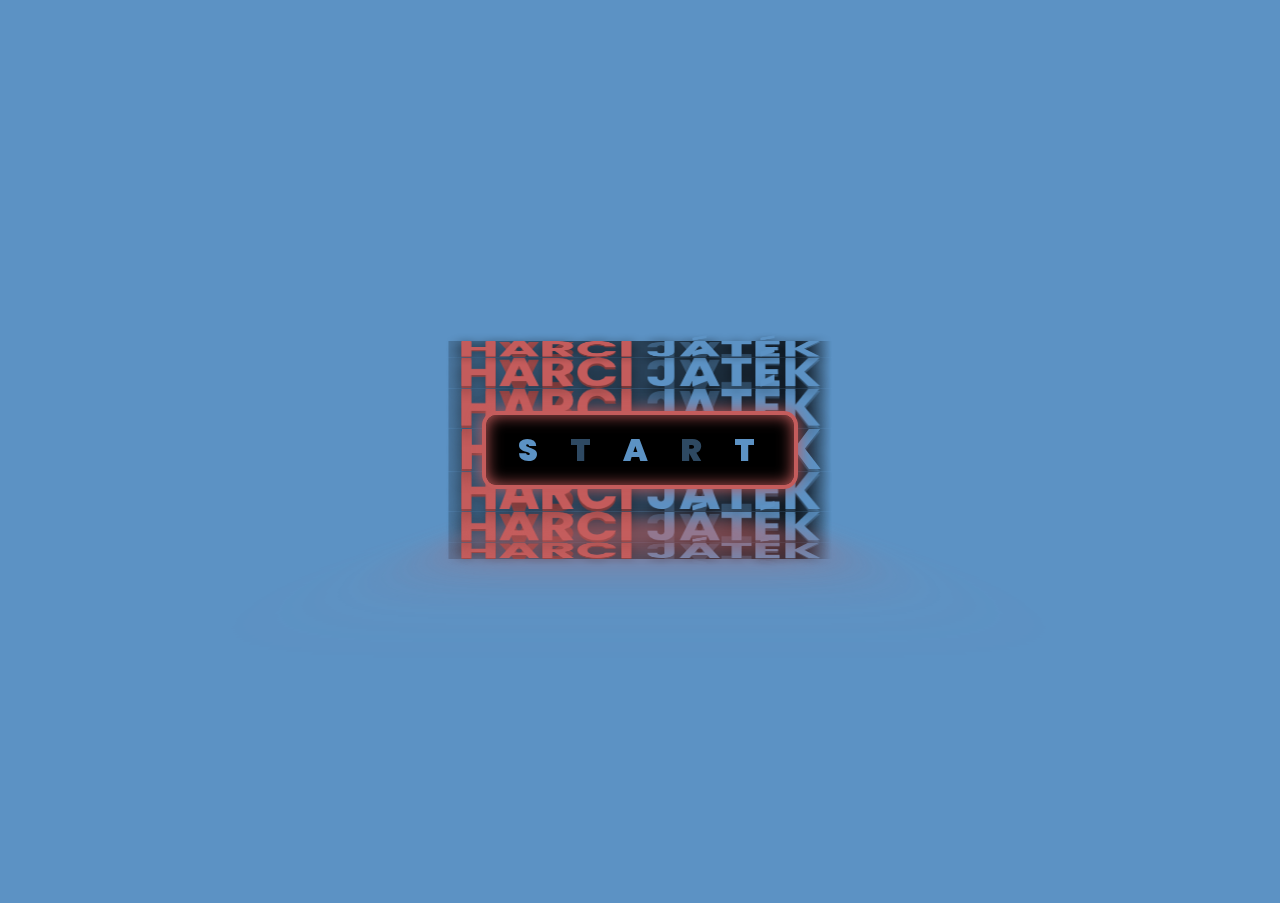
<file: index.html>
<!DOCTYPE html>
<html lang="en">

<head>
  <meta charset="UTF-8">
  <meta name="viewport" content="width=device-width, initial-scale=1.0">
  <link href="https://cdn.jsdelivr.net/npm/bootstrap@5.3.3/dist/css/bootstrap.min.css" rel="stylesheet"
        integrity="sha384-QWTKZyjpPEjISv5WaRU9OFeRpok6YctnYmDr5pNlyT2bRjXh0JMhjY6hW+ALEwIH" crossorigin="anonymous">
  <link rel="stylesheet" href="style.css">
  <title>Start</title>
  <style>
    body{
      background: linear-gradient(520deg, #5c92c4, #c45c5c)
    }

    #box {
  display: flex;
}
.gradient-border {
  --borderWidth: 3px;
  background: #1D1F20;
  position: relative;
}
.gradient-border {
  --borderWidth: 3px;
  background: #1D1F20;
  position: relative;
  border-radius: var(--borderWidth);
}
.gradient-border:after {
  content: '';
  position: absolute;
  top: calc(-1 * var(--borderWidth));
  left: calc(-1 * var(--borderWidth));
  height: calc(100% + var(--borderWidth) * 2);
  width: calc(100% + var(--borderWidth) * 2);
  background: linear-gradient(520deg, #5c92c4, #5c92c4, #5c92c4, #5c92c4, #c45c5c, #c45c5c, #c45c5c, #c45c5c);
  z-index: -1;
  animation: animatedgradient 3s ease alternate infinite;
  background-size: 370% 370%;
}


@keyframes animatedgradient {
	0% {
		background-position: 0% 50%;
	}
	50% {
		background-position: 100% 50%;
	}
	100% {
		background-position: 0% 50%;
	}
}
  </style>
</head>
<body class="gradient-border" id="box">

<div id="startcont" class="position-absolute z-3 position-absolute p-5 rounded-3">
    <button id="startbutton" class='glowing-btn'><span class='glowing-txt'>S<span class='faulty-letter'>T</span>A<span class="faulty-letter">R</span>T</span></button>
</div>

  <div class="container position-absolute z-1 position-absolute p-5 rounded-3">
    <div class="box">
      <span style="--i: 1">
        <i>Harci</i>
        <i>Játék</i>
      </span>
      <span style="--i: 2">
        <i>Harci</i>
        <i>Játék</i>
      </span>
      <span style="--i: 3">
        <i>Harci</i>
        <i>Játék</i>
      </span>
      <span style="--i: 4">
        <i>Harci</i>  
        <i>Játék</i>
      </span>
      <span style="--i: 5">
        <i>Harci</i>
        <i>Játék</i>
      </span>
      <span style="--i: 6">
        <i>Harci</i>
        <i>Játék</i>
      </span>
      <span style="--i: 7">
        <i>Harci</i>
        <i>Játék</i>
      </span>
      <span style="--i: 8">
        <i>Harci</i>
        <i>Játék</i>
      </span>
      <span style="--i: 9">
        <i>Harci</i>
        <i>Játék</i>
      </span>
      <span style="--i: 10">
        <i>Harci</i>
        <i>Játék</i>
      </span>
      <span style="--i: 11">
        <i>Harci</i>
        <i>Játék</i>
      </span>
      <span style="--i: 12">
        <i>Harci</i>
        <i>Játék</i>
      </span>
      <span style="--i: 13">
        <i>Harci</i>
        <i>Játék</i>
      </span>
      <span style="--i: 14">
        <i>Harci</i>
        <i>Játék</i>
      </span>
      <span style="--i: 15">
        <i>Harci</i>
        <i>Játék</i>
      </span>
      <span style="--i: 16">
        <i>Harci</i>
        <i>Játék</i>
      </span>
    </div>
  </div>
  <script>
    const battle_btn = document.getElementById('startbutton');
    battle_btn.addEventListener('click', ()=>{
        window.location = 'character.html';
    })
</script>
</body>
</html>
</file>
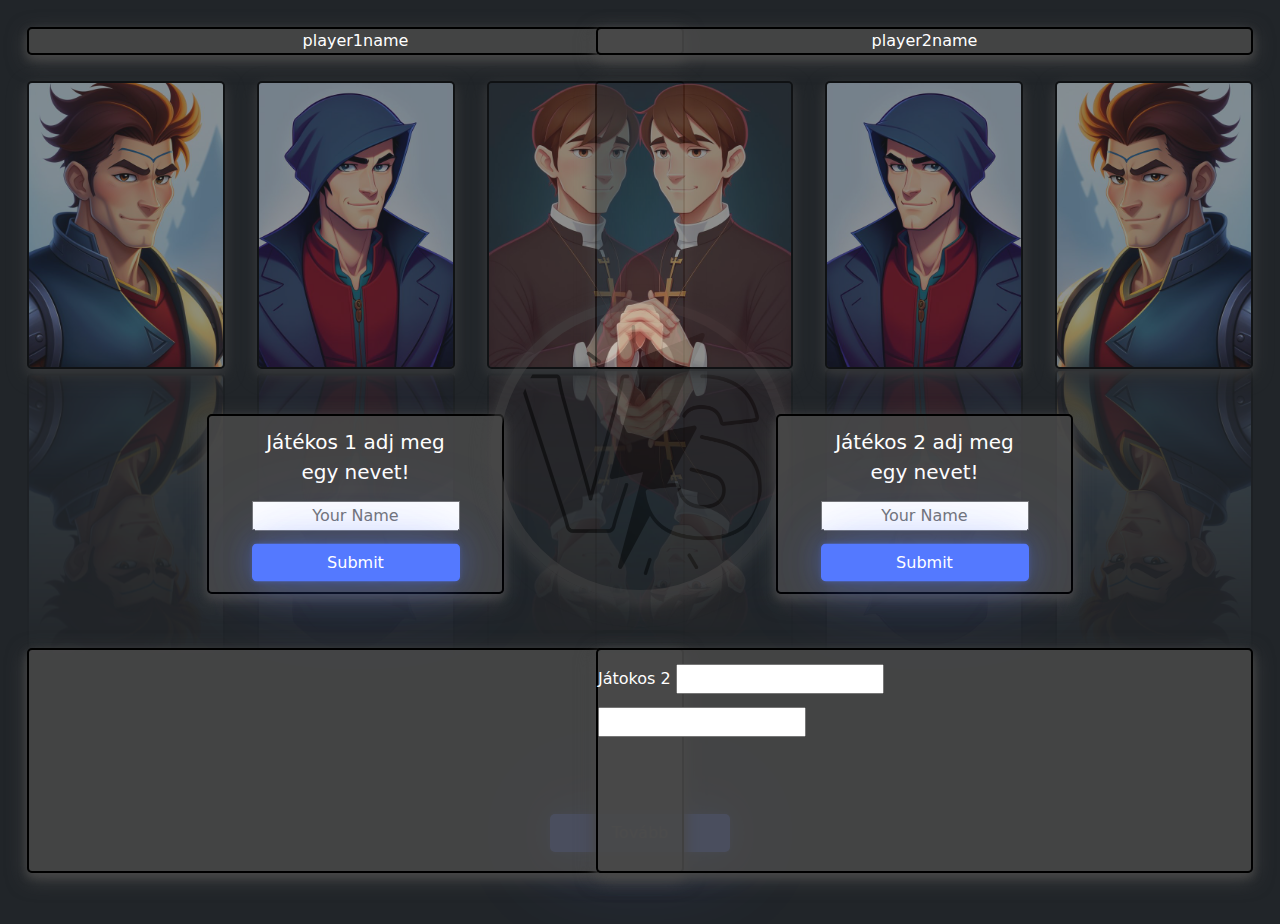
<file: character.html>
<!DOCTYPE html>
<html lang="en">
<head>
    <meta charset="UTF-8">
    <meta name="viewport" content="width=device-width, initial-scale=1.0">
    <title>Game</title>
    <link href="https://cdn.jsdelivr.net/npm/bootstrap@5.3.3/dist/css/bootstrap.min.css" rel="stylesheet" integrity="sha384-QWTKZyjpPEjISv5WaRU9OFeRpok6YctnYmDr5pNlyT2bRjXh0JMhjY6hW+ALEwIH" crossorigin="anonymous">
    <link rel="stylesheet" href="vs.css">
    <style>
        .karater1 img{
            margin-top: 9vh;
            margin-left: 3vh;
            height: 32vh;
            width: 22vh;
            border: 2px solid black;
            border-radius: 5px;
            -webkit-box-reflect: below 0.5vh linear-gradient(to bottom, rgba(0,0,0,0.0), rgba(0, 0, 0, 0.300));
            box-shadow: 0 4px 8px 0 rgba(73, 73, 73, 0.884), 0 6px 20px 0 rgba(73, 73, 73, 0.884);
            opacity: 0.5;
        }
        .karater1 img:hover{
            height: 32vh;
            width: 22vh;
            border: 5px solid red;
            border-radius: 5px;
            padding: 0.7vh;
            opacity: 1;
        }

        .karater2 img{
            margin-top: 9vh;
            margin-right: 3vh;
            height: 32vh;
            width: 22vh;
            border: 2px solid black;
            border-radius: 5px;
            -webkit-box-reflect: below 0px linear-gradient(to bottom, rgba(0,0,0,0.0), rgba(0,0,0,0.4));
            transform:  scaleX(-1);
            box-shadow: 0 4px 8px 0 rgba(73, 73, 73, 0.884), 0 6px 20px 0 rgba(73, 73, 73, 0.884);
            opacity: 0.5;
        }
        .karater2 img:hover{
            height: 32vh;
            width: 22vh;
            border: 5px solid red;
            border-radius: 5px;
            padding: 0.7vh;
            opacity: 1;
        }
        .properties{
            height: 25vh;
            width:  73vh;
            background-color: rgba(73, 73, 73, 0.884);
            border-radius: 5px;
            border: 2px solid black;
            margin-bottom: 3vh;
            box-shadow: 0 4px 8px 0 rgba(73, 73, 73, 0.884), 0 6px 20px 0 rgba(73, 73, 73, 0.884);
        }
        .properties1{
            margin-left: 3vh;
        }

        .properties2{
            margin-right: 3vh;
        }

        .plaer1name{
            text-align: center;
            margin-left: 3vh;
            margin-top: 3vh;
            width:  73vh;
            background-color: rgba(73, 73, 73, 0.884);
            border: 2px solid black;
            border-radius: 5px;
            box-shadow: 0 4px 8px 0 rgba(73, 73, 73, 0.884), 0 6px 20px 0 rgba(73, 73, 73, 0.884);
        }

        .plaer2name{
            text-align: center;
            margin-right: 3vh;
            margin-top: 3vh;
            width:  73vh;
            background-color: rgba(73, 73, 73, 0.884);
            border: 2px solid black;
            border-radius: 5px;
            box-shadow: 0 4px 8px 0 rgba(73, 73, 73, 0.884), 0 6px 20px 0 rgba(73, 73, 73, 0.884);
        }

        .btn:hover {
            background: #5479ff6b;
            border: #191c29 2px solid;
            color: #fff;
            border-radius: 5px;
            box-shadow: 0 0 5px #5479ff,
                0 0 25px #5479ff,
                0 0 50px #5479ff,
                0 0 100px #5479ff;
        }

        .btn {
            background: #5479ff;
            color: #fff;
            border-radius: 5px;
            box-shadow: 0 0 5px #5479ff3f,
                0 0 25px #5479ff3f,
                0 0 50px #5479ff3f,
                0 0 100px #5479ff3f;
        }
        .name1{
            margin-top: 6vh;
            margin-left: 23vh;
            height: 20vh;
            width: 33vh;
            padding-left: 10vh;
            border: 2px solid black;
            border-radius: 5px;
            box-shadow: 0 4px 8px 0 rgba(73, 73, 73, 0.884), 0 6px 20px 0 rgba(73, 73, 73, 0.884);
            background-color: rgba(73, 73, 73, 0.884);
            text-align: center;
            
        }
        .name1 button{
            margin-top: 1vh;
            display: block;
            margin-left: auto;
            margin-right: auto;
            width: 50%;
        }
        .name2{
            margin-top: 6vh;
            margin-right: 23vh;
            height: 20vh;
            width: 33vh;
            border: 2px solid black;
            border-radius: 5px;
            box-shadow: 0 4px 8px 0 rgba(73, 73, 73, 0.884), 0 6px 20px 0 rgba(73, 73, 73, 0.884);
            background-color: rgba(73, 73, 73, 0.884);
            text-align: center;
        }
        .name2 button{
            margin-top: 1vh;
            display: block;
            margin-left: auto;
            margin-right: auto;
            width: 50%;
        }

        .weapons1 img{
            margin-top: 9vh;
            margin-left: 3vh;
            height: 32vh;
            width: 15.6vh;
            border: 2px solid black;
            border-radius: 5px;
            -webkit-box-reflect: below 0.5vh linear-gradient(to bottom, rgba(0,0,0,0.0), rgba(0, 0, 0, 0.300));
            box-shadow: 0 4px 8px 0 rgba(73, 73, 73, 0.884), 0 6px 20px 0 rgba(73, 73, 73, 0.884);
            opacity: 0.5;
        }
        .weapons1 img:hover{
            height: 32vh;
            width: 15.6vh;
            border: 5px solid red;
            border-radius: 5px;
            padding: 0.7vh;
            opacity: 1;
        }

        .weapons2 img{
            margin-top: 9vh;
            margin-right: 3vh;
            height: 32vh;
            width: 15.6vh;
            border: 2px solid black;
            border-radius: 5px;
            -webkit-box-reflect: below 0px linear-gradient(to bottom, rgba(0,0,0,0.0), rgba(0,0,0,0.4));
            transform:  scaleX(-1);
            box-shadow: 0 4px 8px 0 rgba(73, 73, 73, 0.884), 0 6px 20px 0 rgba(73, 73, 73, 0.884);
            opacity: 0.5;
        }
        .weapons2 img:hover{
            height: 32vh;
            width: 15.6vh;
            border: 5px solid red;
            border-radius: 5px;
            padding: 0.7vh;
            opacity: 1;
        }
        input{
            margin-top: 1.5vh;
        }
        .valaszt1{
            z-index: 1;
            margin-left: 9rem;
        }
        .valaszt2{
            z-index: 2;
        }
        .valaszt3{
            z-index: 3;
        }
        .harcgomb{
            height: 100px;
            width: 100px;
            background: #5479ff;
            color: #fff;
            border-radius: 5px;
            box-shadow: 0 0 5px #5479ff3f,
                0 0 25px #5479ff3f,
                0 0 50px #5479ff3f,
                0 0 100px #5479ff3f;
            margin-top: 48rem;
            margin-bottom: 5rem;
            margin-left: auto;
            margin-right: auto;
            display: block;
        }
        .harcgomb:hover{
            background: #5479ff6b;
            border: #191c29 2px solid;
            color: #fff;
            border-radius: 5px;
            border: #191c29 3px solid;
            box-shadow: 0 0 5px #5479ff,
                0 0 25px #5479ff,
                0 0 50px #5479ff,
                0 0 100px #5479ff;
        }
        .harcgomb:active{
            box-shadow: 0 4px 8px 0 rgb(0, 0, 0), 0 6px 20px 0 rgba(0, 0, 0, 0.884);
            background-color: rgb(73, 73, 73);
        }
    </style>
</head>
<body class="bg-dark text-white">
    <div id="tovabcont">
        <button id="tovabbutton" class="btn position-absolute bottom-0 start-50 translate-middle-x mb-5" style="width: 20vh;" onclick="tovab()">Tovább</button>
        <div class="container">
            <div class="row">
                <div class="col-sm-6 col-md-6 mt-5">
                    <p id="name1" class="plaer1name position-absolute top-0 start-0">player1name</p>
                    <div class="karater1 position-absolute top-0 start-0">
                    <img id="warrior" src="img/character/warrior.jfif" alt="Karakter" width="200">
                    <img id="thief" src="img/character/thief.jfif" alt="Karakter" width="200">
                    <img id="priest" src="img/character/priest.jfif" alt="Karakter" width="200">
                
                    </div>
                    <div class="name1 position-absolute top-50 start-0 translate-middle-y">
                        <div class="position-absolute top-50 start-50 translate-middle">
                            <form onsubmit="return name1()">
                                <label class="fs-5">Játékos 1 adj meg egy nevet!</label>
                                <input type="text" id="name1Input" name="name1Input" placeholder="Your Name" class="name1Input text-center">
                                <input type="submit" value="Submit" class="btn" style="width: 100%;">
                            </form>
                        </div>
                    </div>
                    <div class="properties properties1 position-absolute bottom-0 start-0"></div>
                </div>
                    <img src="img/icons/versus.png" alt="" class="vs faulty-letter position-absolute top-50 start-50 translate-middle">
                <div class="col-sm-6 col-md-6 mt-5">
                    <p id="name2" class="plaer2name position-absolute top-0 end-0">player2name</p>
                    <div class="karater2 position-absolute top-0 end-0">
                    <img id="priest2" src="img/character/priest.jfif" alt="Karakter" width="200">
                    <img id="thief2" src="img/character/thief.jfif" alt="Karakter" width="200">
                    <img id="warrior2" src="img/character/warrior.jfif" alt="Karakter" width="200">
                    </div>
                    <div class="name2 position-absolute top-50 end-0 translate-middle-y">
                        <div class="position-absolute top-50 start-50 translate-middle">
                            <form onsubmit="return name2()">
                                <label class="fs-5">Játékos 2 adj meg egy nevet!</label>
                                <input type="text" id="name2Input" name="name2Input" placeholder="Your Name" class="name2Input text-center">
                                <input type="submit" value="Submit" class="btn" style="width: 100%;">
                            </form>
                        </div>
                    </div>
                    <div class="properties properties2 position-absolute bottom-0 end-0">
                        <label for="">Játokos 2</label>
                        <input type="text"><br>
                        <input type="text" class="me-5">
                    </div>
                </div>
            </div>
        </div>
    </div>

    
    
    <div id="startscreen" class="container-fluid text-white text-center" style="visibility:hidden;">
        <button id="tovab2button" class="btn position-absolute bottom-0 start-50 translate-middle-x mb-5" style="width: 20vh;" onclick="tovab2()">Tovább</button>
        <div class="container">
            <div class="row">
                <div class="col-sm-6 col-md-6 mt-5">
                    <p id="name1" class="plaer1name position-absolute top-0 start-0">player1name</p>
                    <div class="weapons1 position-absolute top-0 start-0">
                        <img src="img/weapons/tör.png" alt="">    
                        <img src="img/weapons/pallos.png" alt="">
                        <img src="img/weapons/kard.png" alt="">
                        <img src="img/weapons/buzogany.png" alt="">
                    </div>
                    <div class="properties properties1 position-absolute bottom-0 start-0"></div>
                </div>
                    <img src="img/icons/versus.png" alt="" class="vs faulty-letter position-absolute top-50 start-50 translate-middle">
                <div class="col-sm-6 col-md-6 mt-5">
                    <p id="name2" class="plaer2name position-absolute top-0 end-0">player2name</p>
                    <div class="weapons2 position-absolute top-0 end-0">
                        <img src="img/weapons/buzogany.png" alt="">
                        <img src="img/weapons/kard.png" alt="">
                        <img src="img/weapons/pallos.png" alt="">
                        <img src="img/weapons/tör.png" alt=""> 
                    </div>
                    <div class="properties properties2 position-absolute bottom-0 end-0"></div>
                </div>
            </div>
        </div>
    </div>


    <div id="fightscreen" class="container-fluid text-white text-center" style="visibility:hidden;">
        <button id="tovab2button" class="btn position-absolute bottom-0 start-50 translate-middle-x mb-5" style="width: 20vh;" onclick="tovab2()">Tovább</button>
        <div class="container">
            <div class="row">
                <div class="col-sm-6 col-md-6 mt-5">
                    <p id="name1" class="plaer1name position-absolute top-0 start-0">player1name</p>
                    <div class="karater1 position-absolute top-0 start-0">
                    <img id="warrior" src="img/character/warrior.jfif" alt="Karakter" width="200" class="valaszt1" style="visibility:  hidden; opacity: 1;">
                    <img id="thief" src="img/character/thief.jfif" alt="Karakter" width="200" class="valaszt2" style="visibility: hidden; opacity: 1">
                    <img id="priest" src="img/character/priest.jfif" alt="Karakter" width="200" class="valaszt3" style="visibility: hidden; opacity: 1">
                
                    </div>
                    <div class="name1 position-absolute top-50 start-0 translate-middle-y">
                        <div class="position-absolute top-50 start-50 translate-middle">
                            <form onsubmit="return harc2()" class="mb-2">
                                <input type="button" value="Támadás" onclick="tamad()" class="btn">
                                <input type="button" value="Védekezés" onclick="ved()" class="btn">
                            </form>
                        </div>
                    </div>
                    <div class="properties properties1 position-absolute bottom-0 start-0"></div>
                </div>
                    <img src="img/icons/versus.png" alt="" class="vs faulty-letter position-absolute top-50 start-50 translate-middle">
                    <div class="position-absolute top-50 start-50 translate-middle">
                        <img src="img/fight.png" alt="" class="harcgomb">
                    </div>
                <div class="col-sm-6 col-md-6 mt-5">
                    <p id="name2" class="plaer2name position-absolute top-0 end-0">player2name</p>
                    <div class="karater2 position-absolute top-0 end-0">
                    <img id="priest2" src="img/character/priest.jfif" alt="Karakter" width="200" style="visibility: hidden; opacity: 1;">
                    <img id="thief2" src="img/character/thief.jfif" alt="Karakter" width="200" style="visibility: hidden; opacity: 1">
                    <img id="warrior2" src="img/character/warrior.jfif" alt="Karakter" width="200" style="visibility: hidden; opacity: 1;">
                    </div>
                    <div class="name2 position-absolute top-50 end-0 translate-middle-y">
                        <div class="position-absolute top-50 start-50 translate-middle">
                            <form onsubmit="return harc2()" class="mb-2">
                                <input type="button" value="Támadás" onclick="tamad()" class="btn">
                                <input type="button" value="Védekezés" onclick="ved()" class="btn">
                            </form>
                        </div>
                    </div>
                    <div class="properties properties2 position-absolute bottom-0 end-0"></div>
                </div>
            </div>
        </div>
    </div>


    <script>
        function reset() {
            document.getElementById("name1").value = ""
            document.getElementById("name2").value = ""
            document.getElementById("warrior").removeAttribute("checked")
            document.getElementById("thief").removeAttribute("checked")
            document.getElementById("priest").removeAttribute("checked")
            document.getElementById("warrior2").removeAttribute("checked")
            document.getElementById("thief2").removeAttribute("checked")
            document.getElementById("priest2").removeAttribute("checked")
        }
    function name1button() {
    var name = document.getElementById('name1Input').value;
    document.getElementById('name1').textContent = "" + name + "";

    startscreen = document.getElementById("startscreen")
            name1button = document.getElementById("name1button")
            setTimeout(() => {
                name1button.remove()
                document.getElementById("startcont").remove()
            }, 200);
    }
    function name2button() {
    var name = document.getElementById('name2Input').value;
    document.getElementById('name2').textContent = "" + name + "";

    startscreen = document.getElementById("startscreen")
            name2button = document.getElementById("name2button")
            setTimeout(() => {
                name2button.remove()
                document.getElementById("startcont").remove()
            }, 200);
    }

    function tovab() {
        startscreen = document.getElementById("startscreen")
        tovabbutton = document.getElementById("tovabbutton")
        setTimeout(() => {
            tovabbutton.remove()
            document.getElementById("tovabcont").remove()
            startscreen.style.visibility = "visible"
        }, 200);
    }

    function tovab2() {
        fightscreen = document.getElementById("fightscreen")
        tovab2button = document.getElementById("tovab2button")
        setTimeout(() => {
            tovab2button.remove()
            document.getElementById("tovab2button").remove()
            startscreen.style.visibility = "hidden"
            fightscreen.style.visibility = "visible"
        }, 200);
    }


 



    document.getElementById("priest").addEventListener("click", function() {
    // Karakter adatainak lekérése 
    const priest = {
        name: "Pap",
        strength: "",
        agility: "",
        intelligence: ""
    };

    // A karakter adatainak megjelenítése
    document.getElementById("characterName").textContent = "Név: " + priest.name;
    document.getElementById("characterStrength").textContent = "Erő: " + priest.strength;
    document.getElementById("characterAgility").textContent = "Gyorsaság: " + priest.agility;
    document.getElementById("characterIntelligence").textContent = "Ügyesség: " + priest.intelligence;

    // Karakter adatok megjelenítése
    document.getElementById("characterInfo").style.display = "block";
});



document.getElementById("thief").addEventListener("click", function() {
    // Karakter adatainak lekérése
    const thief = {
        name: "Tolvaj",
        strength: "",
        agility: "",
        intelligence: ""
    };

    // A karakter adatainak megjelenítése
    document.getElementById("characterName").textContent = "Név: " + thief.name;
    document.getElementById("characterStrength").textContent = "Erő: " + thief.strength;
    document.getElementById("characterAgility").textContent = "Gyorsaság: " + thief.agility;
    document.getElementById("characterIntelligence").textContent = "Ügyesség: " + thief.intelligence;

    // Karakter adatok megjelenítése
    document.getElementById("characterInfo").style.display = "block";
});


document.getElementById("warrior").addEventListener("click", function() {
    // Karakter adatainak lekérése
    const warrior = {
        name: "Harcos",
        strength: "",
        agility: "",
        intelligence: ""
    };

    // A karakter adatainak megjelenítése
    document.getElementById("characterName").textContent = "Név: " + warrior.name;
    document.getElementById("characterStrength").textContent = "Erő: " + warrior.strength;
    document.getElementById("characterAgility").textContent = "Gyorsaság: " + warrior.agility;
    document.getElementById("characterIntelligence").textContent = "Ügyesség: " + warrior.intelligence;

    // Karakter adatok megjelenítése
    document.getElementById("characterInfo").style.display = "block";
});





// --------------------------------------------222------------------------------------------------------ 




document.getElementById("priest2").addEventListener("click", function() {
    // Karakter adatainak lekérése 
    const priest = {
        name: "Pap",
        strength: "",
        agility: "",
        intelligence: ""
    };

    // A karakter adatainak megjelenítése
    document.getElementById("characterName").textContent = "Név: " + priest.name;
    document.getElementById("characterStrength").textContent = "Erő: " + priest.strength;
    document.getElementById("characterAgility").textContent = "Gyorsaság: " + priest.agility;
    document.getElementById("characterIntelligence").textContent = "Ügyesség: " + priest.intelligence;

    // Karakter adatok megjelenítése
    document.getElementById("character2Info").style.display = "block";
});



document.getElementById("thief2").addEventListener("click", function() {
    // Karakter adatainak lekérése
    const thief = {
        name: "Tolvaj",
        strength: "",
        agility: "",
        intelligence: ""
    };

    // A karakter adatainak megjelenítése
    document.getElementById("characterName").textContent = "Név: " + thief.name;
    document.getElementById("characterStrength").textContent = "Erő: " + thief.strength;
    document.getElementById("characterAgility").textContent = "Gyorsaság: " + thief.agility;
    document.getElementById("characterIntelligence").textContent = "Ügyesség: " + thief.intelligence;

    // Karakter adatok megjelenítése
    document.getElementById("character2Info").style.display = "block";
});


document.getElementById("warrior2").addEventListener("click", function() {
    // Karakter adatainak lekérése
    const warrior = {
        name: "Harcos",
        strength: "",
        agility: "",
        intelligence: ""
    };

    // A karakter adatainak megjelenítése
    document.getElementById("characterName").textContent = "Név: " + warrior.name;
    document.getElementById("characterStrength").textContent = "Erő: " + warrior.strength;
    document.getElementById("characterAgility").textContent = "Gyorsaság: " + warrior.agility;
    document.getElementById("characterIntelligence").textContent = "Ügyesség: " + warrior.intelligence;

    // Karakter adatok megjelenítése
    document.getElementById("character2Info").style.display = "block";
});
//  const battle_btn = document.getElementById('weaponsbutton');
//  battle_btn.addEventListener('click', ()=>{
//  window.location = 'weapons.html';
//  })
    </script>
</body>
</html>
</file>
<file: style.css>
@import url("https://fonts.googleapis.com/css2?family=Heebo:wght@400;600&family=Poppins:wght@100;500;600;800;900&family=Lobster+Two:ital,wght@0,400;0,700;1,400&display=swap");
@import url("https://fonts.googleapis.com/css?family=Raleway");

* {
  box-sizing: border-box;
  margin: 0;
  padding: 0;
  font-family: "Poppins", sans-serif;
}

:root {
 /* --glow-color: hsl(186, 100%, 69%);*/
  --glow-red: #c45c5c;
  --glow-blue: #5c92c4;
}

select:focus,
input:focus,
button:focus {
  outline: none;
}

html,
body {
  height: 100%;
  width: 100%;
}

body {
  background: linear-gradient(520deg, #5c92c4, #c45c5c);
  overflow: hidden;
  display: flex;
  justify-content: center;
  align-items: center;
  min-height: 100vh;
}

.container {
  display: flex;
  justify-content: center;
  align-items: center;
}

.container .box {
  transform-style: preserve-3d;
  animation: animate 7s ease-in-out infinite alternate;
}

.container .box span {
  background: linear-gradient(90deg, rgba(0, 0, 0, 0.1), rgba(0, 0, 0, 0.5) 90%, transparent);
  text-transform: uppercase;
  line-height: 0.76em;
  position: absolute;
  color: #fff;
  font-size: 3.5em;
  white-space: nowrap;
  font-weight: bold;
  padding: 0px 10px;
  transform-style: preserve-3d;
  text-shadow: 0 10px 15px rgba(0, 0, 0, 0.3);
  transform: translate(-50%, -50%) rotateX(calc(var(--i) * 22.5deg)) translateZ(109px);
}

.container .box span i {
  font-style: initial;
}

.container .box span i:nth-child(1) {
  color: #c45c5c;
}

.container .box span i:nth-child(2) {
  color: #5c92c4;
}

@keyframes animate {
  0% {
    transform: perspective(500px) rotateX(0deg) rotate(5deg);
  }

  100% {
    transform: perspective(50px) rotateX(360deg) rotate(5deg);
  }
}


.glowing-btn {
  position: relative;
  color: var(--glow-blue);
  cursor: pointer;
  padding: 0.35em 1em;
  border: 0.15em solid var(--glow-red);
  border-radius: 0.45em;
  background: none;
  perspective: 2em;
  font-family: "Raleway", sans-serif;
  font-size: 2em;
  font-weight: 900;
  letter-spacing: 1em;
  background-color: black;
  -webkit-box-shadow: inset 0px 0px 0.5em 0px var(--glow-red),
    0px 0px 0.5em 0px var(--glow-red);
  -moz-box-shadow: inset 0px 0px 0.5em 0px var(--glow-red),
    0px 0px 0.5em 0px var(--glow-red);
  box-shadow: inset 0px 0px 0.5em 0px var(--glow-red),
    0px 0px 0.5em 0px var(--glow-red);
  animation: border-flicker 2s linear infinite;
}

.glowing-txt {
  float: left;
  margin-right: -0.8em;
  animation: text-flicker 3s linear infinite;
}

.faulty-letter {
  opacity: 0.5;
  animation: faulty-flicker 2s linear infinite;
}

.glowing-btn::before {
  content: "";
  position: absolute;
  top: 0;
  bottom: 0;
  left: 0;
  right: 0;
  opacity: 0.7;
  filter: blur(1em);
  transform: translateY(120%) rotateX(95deg) scale(1, 0.35);
  background: var(--glow-red);
  pointer-events: none;
}

.glowing-btn::after {
  content: "";
  position: absolute;
  top: 0;
  left: 0;
  right: 0;
  bottom: 0;
  opacity: 0;
  z-index: -1;
  background-color: var(--glow-red);
  box-shadow: 0 0 2em 0.2em var(--glow-red);
  transition: opacity 100ms linear;
}

.glowing-btn:hover {
  color: rgba(0, 0, 0, 0.7);
  text-shadow: none;
  animation: none;
}

.glowing-btn:hover .glowing-txt {
  animation: none;
}

.glowing-btn:hover .faulty-letter {
  animation: none;
  text-shadow: none;
  opacity: 1;
}

.glowing-btn:hover:before {
  filter: blur(1.5em);
  opacity: 1;
}

.glowing-btn:hover:after {
  opacity: 1;
}

@keyframes faulty-flicker {
  0% {
    opacity: 0.1;
  }
  2% {
    opacity: 0.1;
  }
  4% {
    opacity: 0.5;
  }
  19% {
    opacity: 0.5;
  }
  21% {
    opacity: 0.1;
  }
  23% {
    opacity: 1;
  }
  80% {
    opacity: 0.5;
  }
  83% {
    opacity: 0.4;
  }

  87% {
    opacity: 1;
  }
}

@keyframes text-flicker {
  0% {
    opacity: 0.1;
  }

  2% {
    opacity: 1;
  }

  8% {
    opacity: 0.1;
  }

  9% {
    opacity: 1;
  }

  12% {
    opacity: 0.1;
  }
  20% {
    opacity: 1;
  }
  25% {
    opacity: 0.3;
  }
  30% {
    opacity: 1;
  }

  70% {
    opacity: 0.7;
  }
  72% {
    opacity: 0.2;
  }

  77% {
    opacity: 0.9;
  }
  100% {
    opacity: 0.9;
  }
}

@keyframes border-flicker {
  0% {
    opacity: 0.1;
  }
  2% {
    opacity: 1;
  }
  4% {
    opacity: 0.1;
  }

  8% {
    opacity: 1;
  }
  70% {
    opacity: 0.7;
  }
  100% {
    opacity: 1;
  }
}

@media only screen and (max-width: 600px) {
  .glowing-btn{
    font-size: 1em;
  }
}
</file>
<file: vs.css>
.vs{
    height: 300px;
    width: 300px;
    opacity: 0.5;
    animation: faulty-flicker 2s linear infinite;
    box-shadow: 0 4px 8px 0 rgba(73, 73, 73, 0.884), 0 6px 20px 0 rgba(73, 73, 73, 0.884);
    border-radius: 100%;
    border: 10px solid rgba(73, 73, 73, 0.884);
  }
  
  @keyframes faulty-flicker {
    0% {
      opacity: 0.1;
    }
    2% {
      opacity: 0.1;
    }
    4% {
      opacity: 0.5;
    }
    19% {
      opacity: 0.5;
    }
    21% {
      opacity: 0.1;
    }
    23% {
      opacity: 1;
    }
    80% {
      opacity: 0.5;
    }
    83% {
      opacity: 0.4;
    }
  
    87% {
      opacity: 1;
    }
  }
</file>
